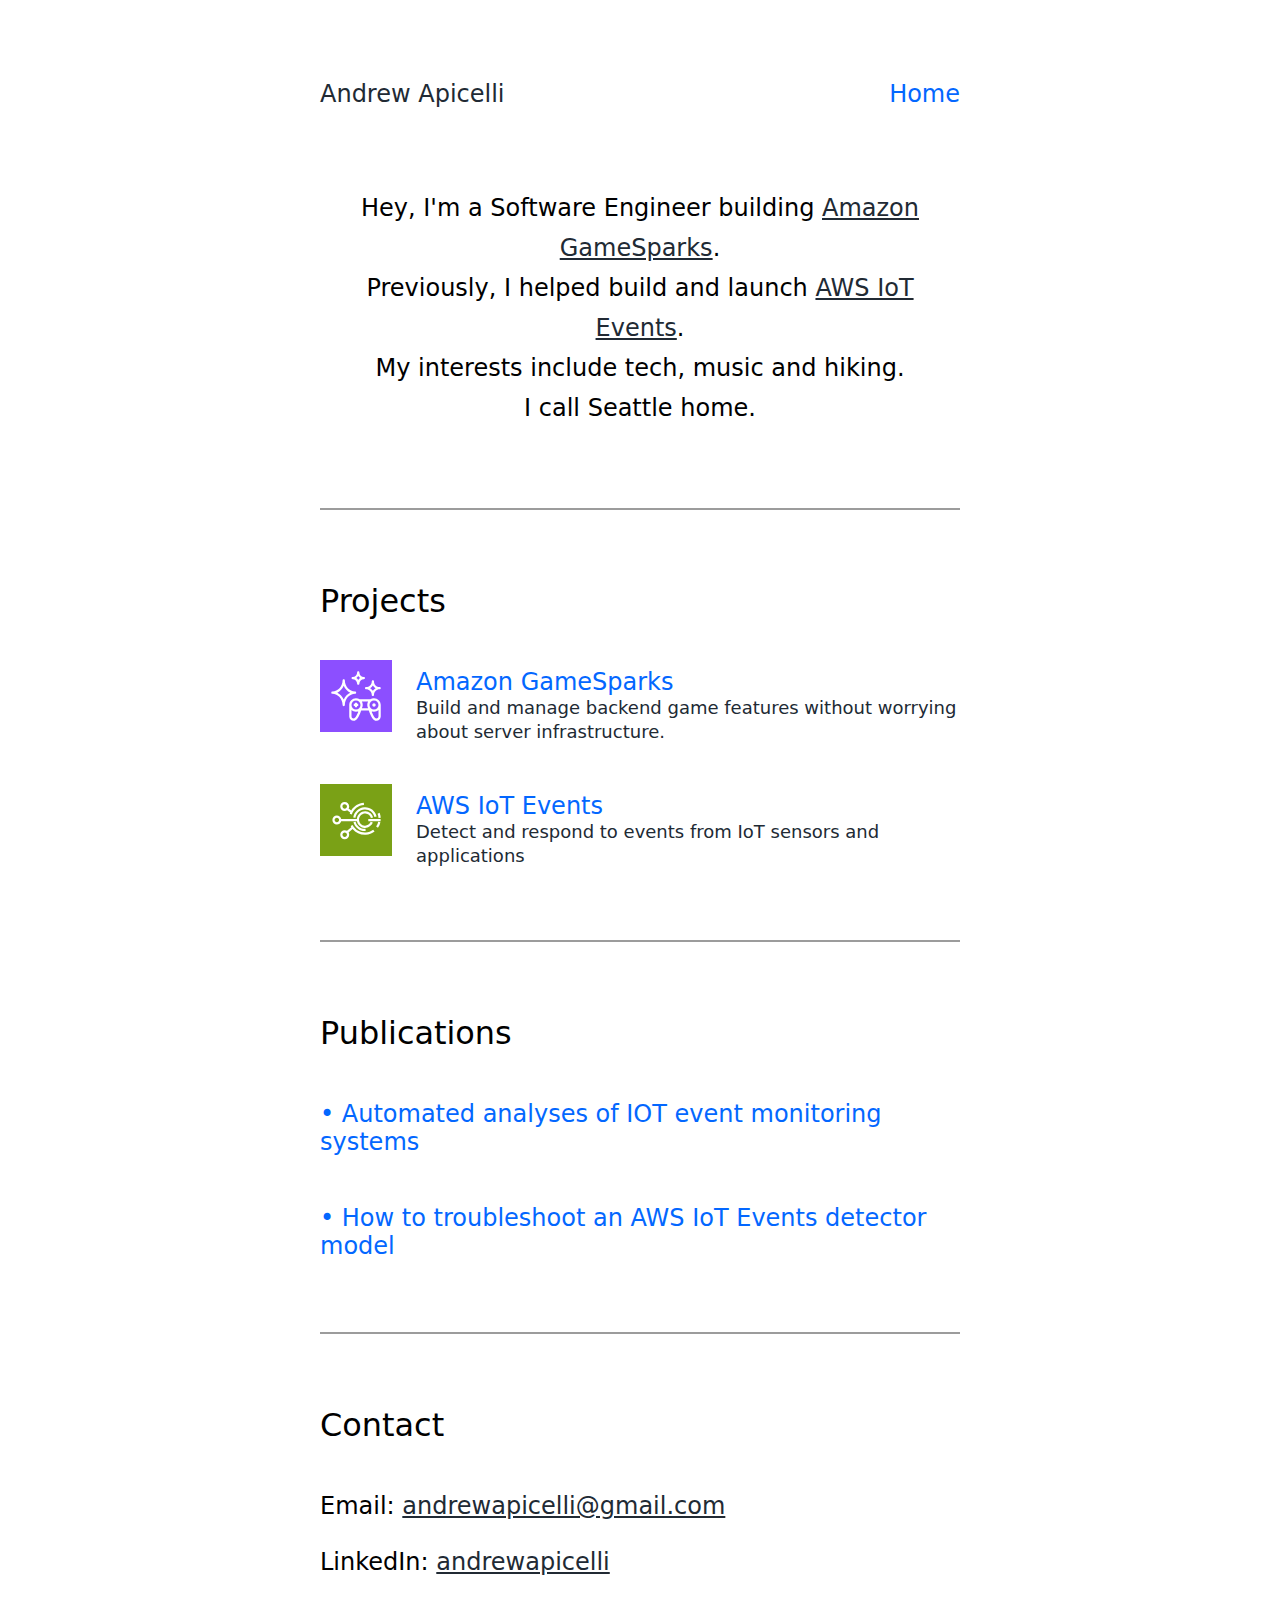
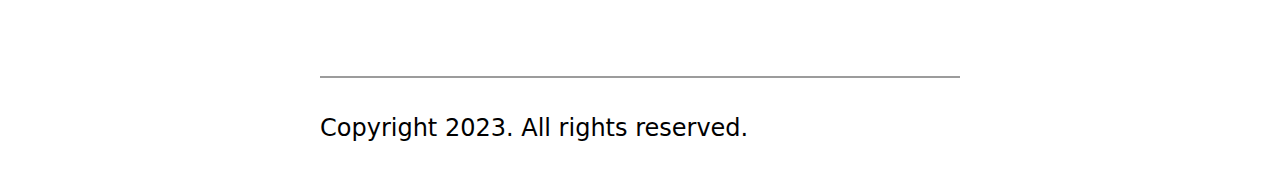
<file: index.html>
<!DOCTYPE html>
<html lang="en-us" dir="ltr">
<head>
	<meta name="generator" content="Hugo 0.118.2">
  <meta charset="utf-8">
<meta name="viewport" content="width=device-width, minimum-scale=1.0, initial-scale=1.0">
<title>Andrew Apicelli</title>

      <link rel="stylesheet" href="/css/main.min.0e8193ff71a2817db7f72b20cbda4c5b48acf5febbc7925ac5d45aa11cb292b7.css" integrity="sha256-DoGT/3GigX239ysgy9pMW0is9f67x5JaxdRaoRyykrc=" crossorigin="anonymous">


      <script src="/js/main.23cd0c7d837263b9eaeb96ee2d9ccfa2969daa3fa00fa1c1fe8701a9b87251a1.js" integrity="sha256-I80MfYNyY7nq65buLZzPopadqj&#43;gD6HB/ocBqbhyUaE=" crossorigin="anonymous"></script>


</head>
<body>
  <header>
    <a href="https://andrewapicelli.dev/">Andrew Apicelli</a>

  <nav>
    <ul>
    <li>
      <a aria-current="page" class="active" href="/">Home</a>
    </li>
    </ul>
  </nav>


  </header>
  <main>
    
  <header>
    <p>
      Hey, I'm a Software Engineer building <a href="https://aws.amazon.com/gamesparks/">Amazon GameSparks</a>.<br>
      Previously, I helped build and launch <a href="https://aws.amazon.com/iot-events/">AWS IoT Events</a>.<br>
      My interests include tech, music and hiking.<br>
      I call Seattle home.
    </p>
  </header>
  <hr>
  <section>
    <h2>Projects</h2>
    <ul>
      <li>
        <a href="https://aws.amazon.com/gamesparks/">
          <img src=".//Arch_Amazon-GameSparks_48.svg" alt="GameSparks Logo">
          <strong>Amazon GameSparks</strong>
          <p>Build and manage backend game features without worrying about server infrastructure. </p>
        </a>
      </li>
      <li>
        <a href="https://aws.amazon.com/iot-events/">
          <img src="./Arch_AWS-IoT-Events_48.svg" alt="Events Logo">
          <strong>AWS IoT Events</strong>
          <p>Detect and respond to events from IoT sensors and applications</p>
        </a>
      </li>
    </ul>
  </section>
  <hr>
  <section>
    <h2>Publications</h2>
    <ul>
      <li>
        <a href="https://www.amazon.science/publications/automated-analyses-of-iot-event-monitoring-systems">
          <strong>&#8226 Automated analyses of IOT event monitoring systems</strong>
        </a>
      </li>
      <li>
        <a href="https://aws.amazon.com/blogs/iot/troubleshoot-aws-iot-events-detector-model/">
          <strong>&#8226 How to troubleshoot an AWS IoT Events detector model</strong>
        </a>
      </li>
    </ul>
  </section>
  <hr>
  <section>
    <h2 id="contact">Contact</h2>
    <p>
      Email: <a href="mailto:andrewapicelli@gmail.com">andrewapicelli@gmail.com</a><br><br>
      LinkedIn: <a href="https://www.linkedin.com/in/andrewapicelli/">andrewapicelli</a><br><br>
    </p>
  </section>
  <hr>

  </main>
  <footer>
    <p>Copyright 2023. All rights reserved.</p>

  </footer>
</body>
</html>
</file>
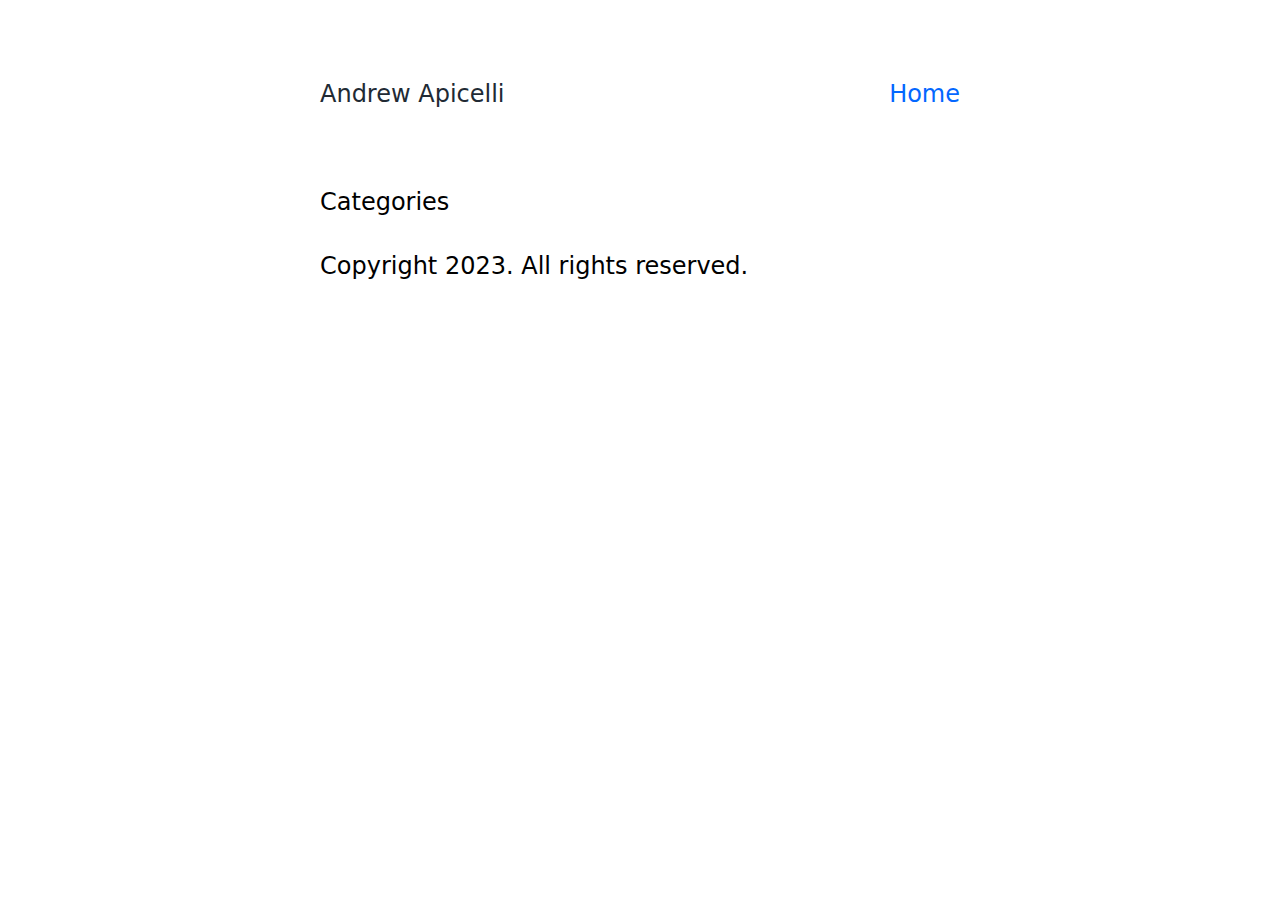
<file: categories/index.html>
<!DOCTYPE html>
<html lang="en-us" dir="ltr">
<head>
  <meta charset="utf-8">
<meta name="viewport" content="width=device-width, minimum-scale=1.0, initial-scale=1.0">
<title>Categories | Andrew Apicelli</title>

      <link rel="stylesheet" href="/css/main.min.0e8193ff71a2817db7f72b20cbda4c5b48acf5febbc7925ac5d45aa11cb292b7.css" integrity="sha256-DoGT/3GigX239ysgy9pMW0is9f67x5JaxdRaoRyykrc=" crossorigin="anonymous">


      <script src="/js/main.23cd0c7d837263b9eaeb96ee2d9ccfa2969daa3fa00fa1c1fe8701a9b87251a1.js" integrity="sha256-I80MfYNyY7nq65buLZzPopadqj&#43;gD6HB/ocBqbhyUaE=" crossorigin="anonymous"></script>


</head>
<body>
  <header>
    <a href="https://andrewapicelli.dev/">Andrew Apicelli</a>

  <nav>
    <ul>
    <li>
      <a href="/">Home</a>
    </li>
    </ul>
  </nav>


  </header>
  <main>
    
  <h1>Categories</h1>
  
  

  </main>
  <footer>
    <p>Copyright 2023. All rights reserved.</p>

  </footer>
</body>
</html>
</file>
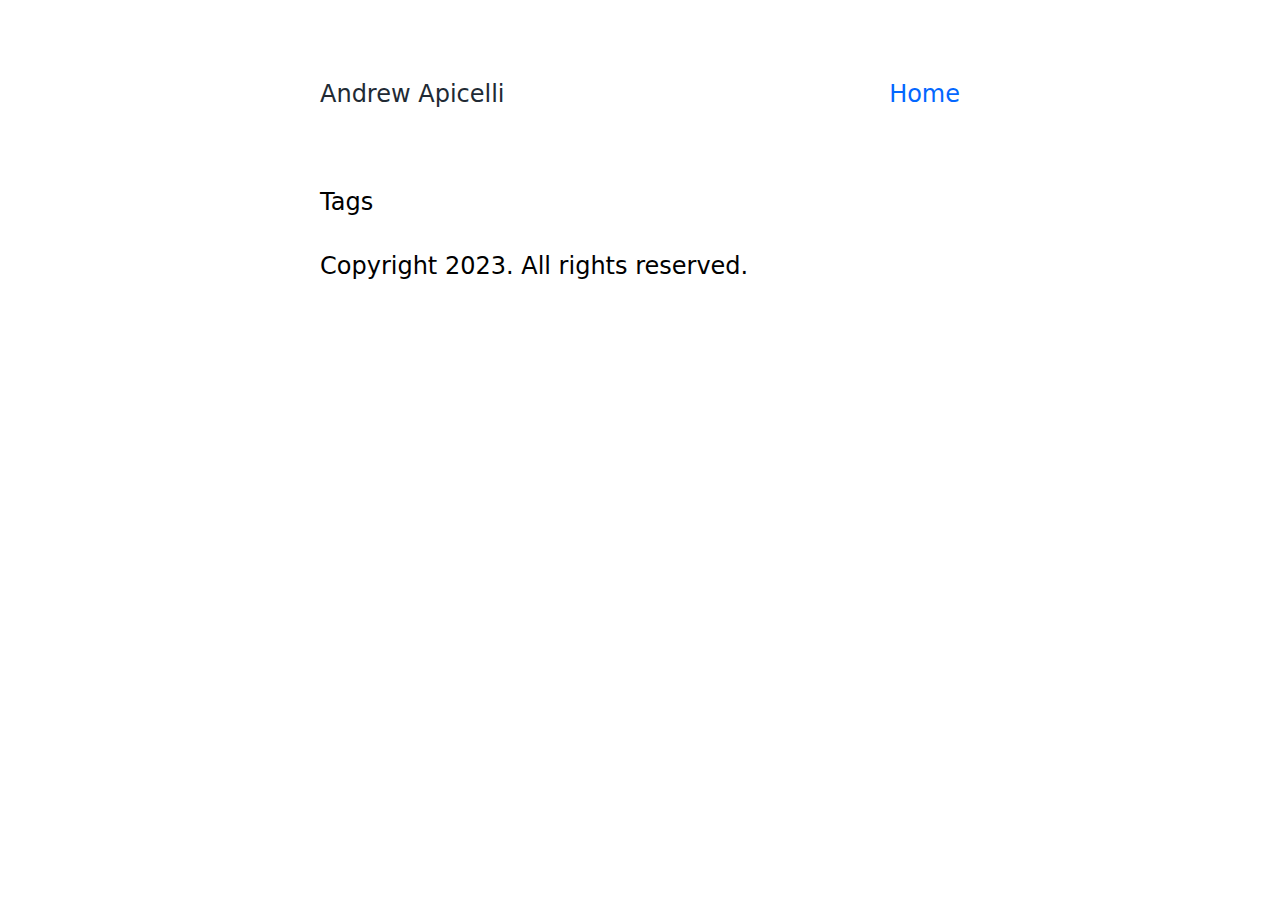
<file: tags/index.html>
<!DOCTYPE html>
<html lang="en-us" dir="ltr">
<head>
  <meta charset="utf-8">
<meta name="viewport" content="width=device-width, minimum-scale=1.0, initial-scale=1.0">
<title>Tags | Andrew Apicelli</title>

      <link rel="stylesheet" href="/css/main.min.0e8193ff71a2817db7f72b20cbda4c5b48acf5febbc7925ac5d45aa11cb292b7.css" integrity="sha256-DoGT/3GigX239ysgy9pMW0is9f67x5JaxdRaoRyykrc=" crossorigin="anonymous">


      <script src="/js/main.23cd0c7d837263b9eaeb96ee2d9ccfa2969daa3fa00fa1c1fe8701a9b87251a1.js" integrity="sha256-I80MfYNyY7nq65buLZzPopadqj&#43;gD6HB/ocBqbhyUaE=" crossorigin="anonymous"></script>


</head>
<body>
  <header>
    <a href="https://andrewapicelli.dev/">Andrew Apicelli</a>

  <nav>
    <ul>
    <li>
      <a href="/">Home</a>
    </li>
    </ul>
  </nav>


  </header>
  <main>
    
  <h1>Tags</h1>
  
  

  </main>
  <footer>
    <p>Copyright 2023. All rights reserved.</p>

  </footer>
</body>
</html>
</file>
<file: css/main.min.0e8193ff71a2817db7f72b20cbda4c5b48acf5febbc7925ac5d45aa11cb292b7.css>
html,body,p,ol,ul,li,dl,dt,dd,blockquote,figure,fieldset,legend,textarea,pre,iframe,hr,h1,h2,h3,h4,h5,h6{margin:0;padding:0}h1,h2,h3,h4,h5,h6{font-size:100%;font-weight:400}ul{list-style:none}button,input,select,textarea{margin:0}html{box-sizing:border-box}*,*:before,*:after{box-sizing:inherit}img,video{height:auto;max-width:100%}iframe{border:0}table{border-collapse:collapse;border-spacing:0}td,th{padding:0;text-align:left}html{scroll-behavior:smooth}body{font-family:-apple-system,system-ui,-apple-system,Segoe UI,Roboto,Ubuntu,Cantarell,Noto Sans,sans-serif,BlinkMacSystemFont,helvetica neue,sans-serif}html,body{font-size:24px}::-moz-selection{background-color:#c7e4ff}::selection{background-color:#c7e4ff}a{text-decoration:none;color:#212a34}a:hover{text-decoration:underline}hr{height:2px;border:0;background-color:#9c9c9c}header,main,article,footer,hr{max-width:640px;margin:0 auto}header{padding:80px 0}header a{font-weight:500}nav{float:right}nav ul{list-style:none}nav ul li{display:inline-block;margin-left:1.6em}nav a{color:#0367ff}main header{text-align:center;line-height:1.67;padding-top:0;padding-bottom:80px}main header a{font-weight:500;text-decoration:underline}main section{margin:72px 0}main section h2{font-size:1.33em;font-weight:500;margin-bottom:48px}main section h2:target::before{content:"☞";display:inline-block;width:48px;margin-left:-48px}main section ul,main section ol{list-style:none}main section li{clear:both;margin-top:48px}main section ol li a{text-decoration:underline}main section ol p{color:#666;margin-top:8px}main section li strong{display:block;font-weight:500;color:#0367ff}main section li p{font-size:.75em;line-height:1.33}main section ul li img{width:72px;display:block;float:left;margin-right:24px;margin-top:-8px}main section ul li a:hover{text-decoration:none}main section ul li a:hover strong{text-decoration:underline}main p a{text-decoration:underline}footer{padding:36px 0}footer a span{display:none}article{font-weight:300;margin-bottom:72px}article header{text-align:center;padding:0}article header hr{margin:72px 0}article h1{font-size:1.62em;font-weight:500;margin-bottom:32px}article time{color:#666;font-weight:300}article h2{font-size:1.33em;font-weight:500;margin-top:48px;margin-bottom:24px}article h3{margin-top:24px;font-size:1.16em}article p{margin-top:1em;margin-bottom:.5em;line-height:1.67}article strong{font-weight:500}article a{text-decoration:underline}article table{width:100%;max-width:100%;border-spacing:0;border-collapse:collapse;font-size:85%}article th{font-weight:500}article td,article th{padding:8px;line-height:1.62}article td{border-top:solid 1px #ddd}article code{background:#f4f4f4;font-family:SFMono-Regular,Noto Mono,Ubuntu Mono,Menlo,Consolas,Liberation Mono,monospace;padding:.2em .4em;font-size:85%;border-radius:4px}article .highlight{background:#f4f4f4;padding:.2em .4em;border-radius:4px;margin:10px 0;overflow:auto}article .highlight code{background:0 0;font-family:SFMono-Regular,Noto Mono,Ubuntu Mono,Menlo,Consolas,Liberation Mono,monospace;font-size:67%;padding:0;border-radius:0}article ul{list-style-type:disc;margin-top:.62em;margin-bottom:1.67em;padding-left:1.67em}article li{margin-bottom:12px;line-height:1.38}article sup{vertical-align:baseline;position:relative;top:-.4em}article .footnote-ref{text-decoration:none;font-size:62%;padding:2px 6px;margin-left:3px;border-radius:4px;background-color:#eee}article .footnotes{font-size:62%}article .footnotes ol{margin:1em}@media screen and (max-width:960px){body{margin:24px}header,footer{text-align:center}header{padding:40px 0;padding-top:24px}header a{display:block;margin-bottom:48px}footer nav{margin-top:24px}nav{float:none}nav ul li{margin:0 .8em}main header a{display:inline}article header h1{font-size:1.38em;line-height:1.33;margin-bottom:12px}}
</file>
